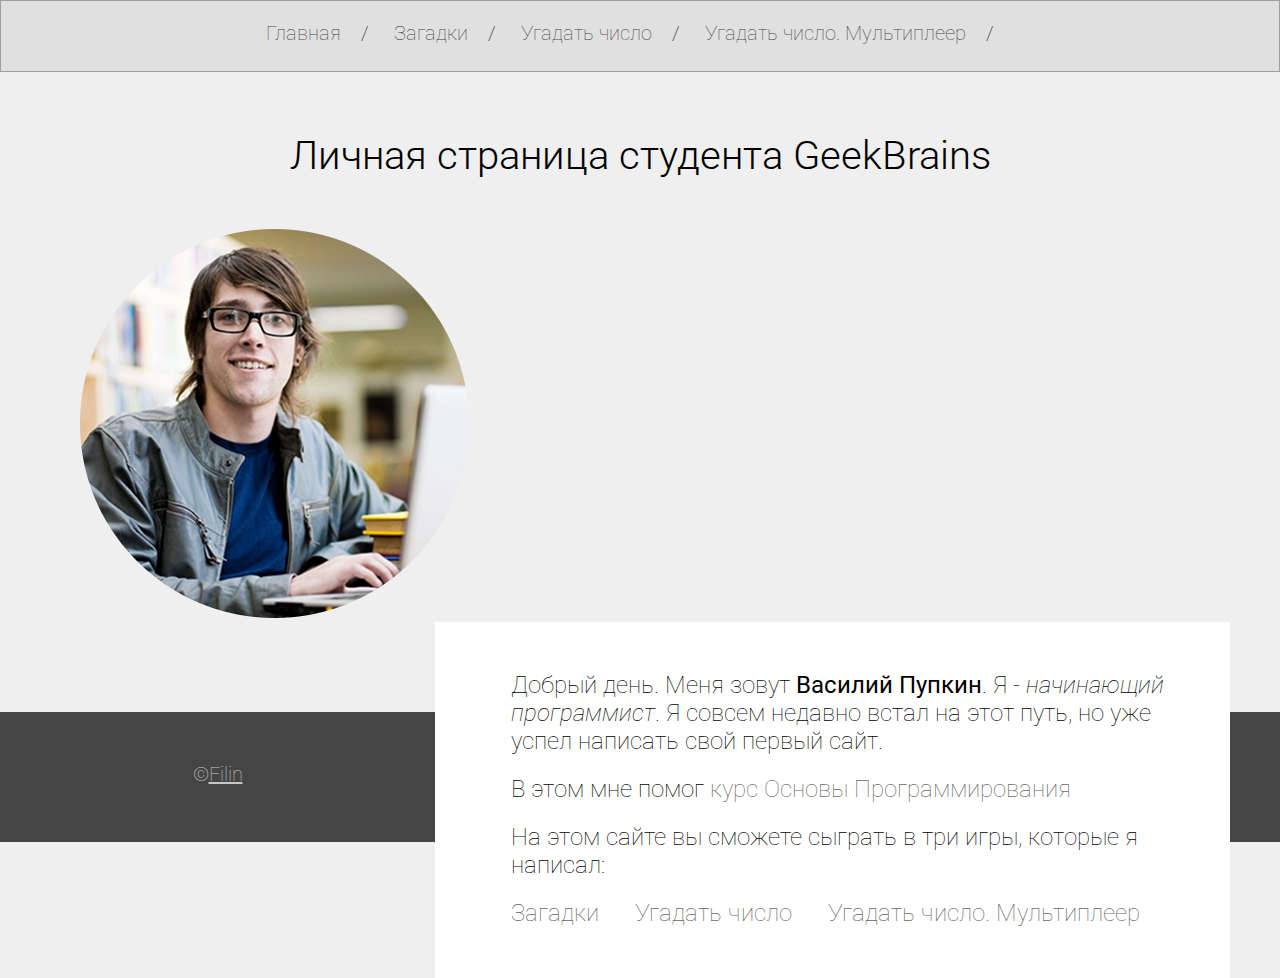
<file: index.html>
<!DOCTYPE html>
<html>
<head>
	<meta charset="utf-8">
	<meta name="viewport" content="width=divice-width, initial-scale=1, shrink-to-fit=no"> 
	<meta http-equiv="x-ua-compatible" content="ie=edge">
	<title>Личная страница студента GeekBrains</title>
	<link rel="stylesheet" href="style.css">
</head>
<body>
	<div id="header">
		<a href="#">Главная</a><span>/</span>
		<a href="puzzles/">Загадки</a><span>/</span>
		<a href="random/">Угадать число</a><span>/</span>
		<a href="random-multi/">Угадать число. Мультиплеер</a><span>/</span>
	</div>
	
	<div id="content">
		<h1>Личная страница студента GeekBrains</h1>
		<div id="center">
			<img src="img/photo.png" alt="Photo">
			<div id="box_text">
				<p>Добрый день. Меня зовут <b>Василий Пупкин</b>. Я - <i>начинающий программист</i>. Я совсем недавно встал на этот путь, но уже успел написать свой первый сайт.</p>
		
				<p>В этом мне помог <a href="https://GeekBrains.ru/courses/2" target="_blank">курс Основы Программирования</a></p>

				<p>На этом сайте вы сможете сыграть в три игры, которые я написал:</p>
				<a href="puzzles/">Загадки</a><span> </span><a href="random/">Угадать число</a><span> </span><a href="random-multi/">Угадать число. Мультиплеер</a>
			</div>
		</div>
	</div>
	<div id="footer">&copy;<a href="#">Filin</a></div>
</body>
</html>
</file>
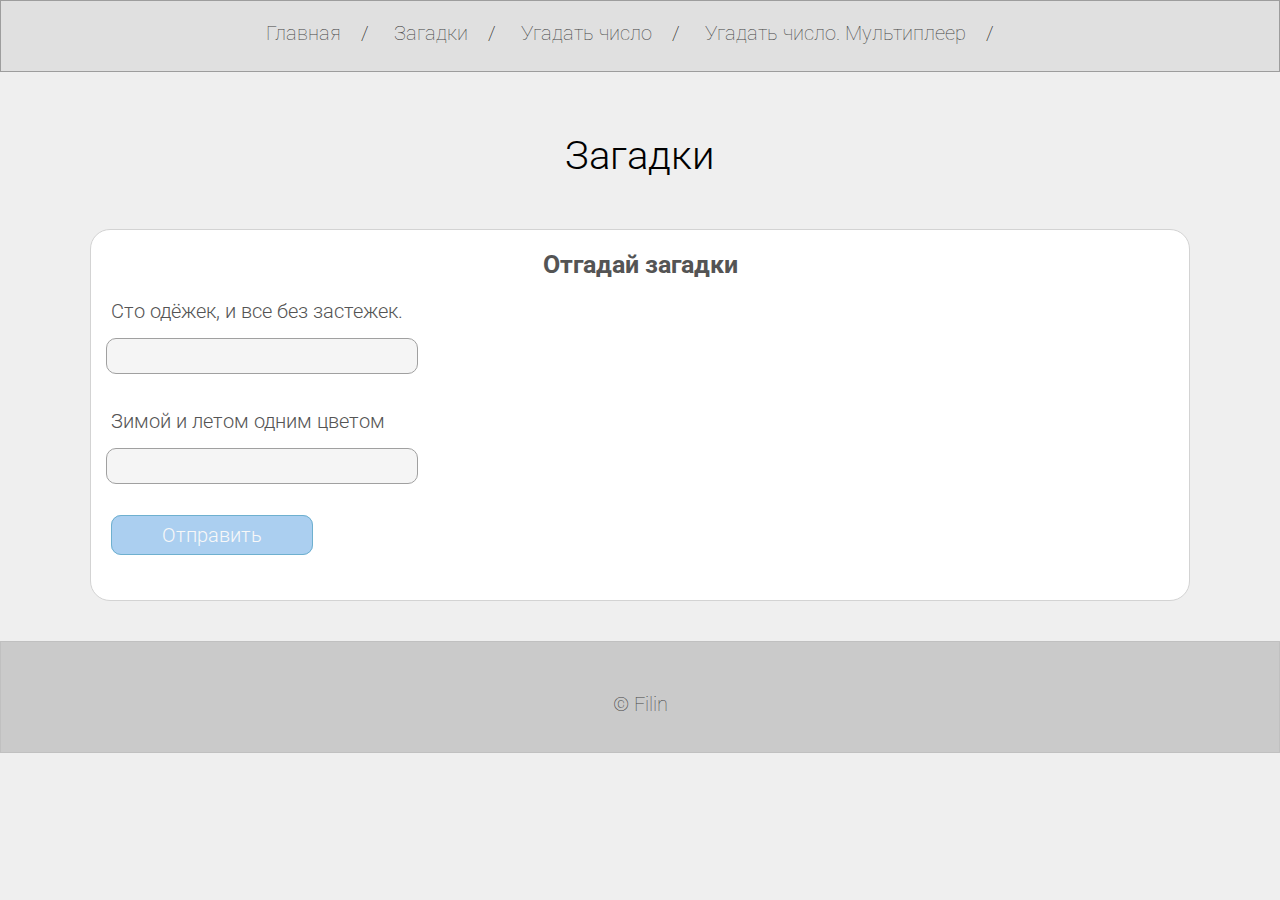
<file: puzzles/index.html>
<!DOCTYPE html>
<html>
<head>
	<title>Загадки</title>
	<meta charset="utf-8">
	<link rel="stylesheet" type="text/css" href="style.css">
	<script type="text/javascript">
		var result = 0;

		function AskQuestion(textBoxId, answer) {
			var userAnswer = document.getElementById(textBoxId).value;
			if (userAnswer == answer) {
				result ++;
			}
		}

		function AskQuestions() {
			result = 0;
			AskQuestion ("userAnswer1", "капуста");
			AskQuestion ("userAnswer2", "елка");

			if (result == 2)
				alert ('Вы угадали все загадки');
			else if (result == 1)
				alert ('Вы угадали только одну загадку');
			else
				alert ('Нет угаданных загадок');

		}
	</script>
</head>
<body>
	<div id="header">
		<a href="../index.html">Главная</a><span>/</span>
		<a href="#">Загадки</a><span>/</span>
		<a href="../random">Угадать число</a><span>/</span>
		<a href="../random-multi">Угадать число. Мультиплеер</a><span>/</span>
	</div>

	<div id="content">
		<h1>Загадки</h1>
		<div id="box">
			<h5>Отгадай загадки</h5>
			<p>Сто одёжек, и все без застежек.</p>
			<input type="text" id="userAnswer1">

			<p>Зимой и летом одним цветом</p>
			<input type="text" id="userAnswer2">
			<br></br>
			<a href="#" onclick="AskQuestions();">Отправить</a>
		</div>

		<div id="footer">
			&copy <a href="../index.html">Filin</a>
		</div>
	</div>
</body>
</html>
</file>
<file: style.css>
@import url('https://fonts.googleapis.com/css?family=Roboto:100,300');

* {
    margin: 0;
    padding: 0;
}

body {
	font-family: 'Roboto', sans-serif;
	background-color: #EFEFEF;
}

#header {
	border: 1px solid #9D9D9D;
	background-color: #E0E0E0;
	height: 50px;
	padding-top: 20px;
	font-size: 20px;
	text-align: center;
	font-weight: 100;
}

#header a {
	color: #444444;
	text-decoration: none;
}

#header span {
    padding: 0 20px;
}

#content {
    height: 580px;
    margin: 0 auto;
}

#content h1 {
	text-align: center;
	margin-top: 60px;
	margin-bottom: 50px;
	font-weight: 300;
	font-size: 40px;
}

#content img {
    margin-left: 80px;
}

#box_text {
	width: 671px;
	margin-right: 50px;
	float: right;
	background-color: #FFFFFF;
	font-weight: 100;
	font-size: 24px;
	padding: 49px 48px 51px 76px;
}

#box_text p {
	margin-bottom: 20px;
}

#box_text a {
	text-decoration: none;
	color: #686868;
}

#box_text span {
	padding: 0 15px;
}

#footer {
	height: 80px;
	background-color: #454545;
	color: #C7C7C7;
	padding-top: 50px;
	text-align: center;
	font-size: 20px;
	font-weight: 100;
}

#footer a {
	text-decoration: underline;
	color: #C7C7C7;
	font-weight: 100;
}
</file>
<file: puzzles/style.css>
@import url('https://fonts.googleapis.com/css?family=Roboto:100,300');

* {
    margin: 0;
    padding: 0;
}

body {
	font-family: 'Roboto', sans-serif;
	background-color: #EFEFEF;
}

#header {
	border: 1px solid #9D9D9D;
	background-color: #E0E0E0;
	height: 50px;
	padding-top: 20px;
	font-size: 20px;
	text-align: center;
	font-weight: 100;
}

#header a {
	color: #444444;
	text-decoration: none;
}

#header span {
    padding: 0 20px;
}

#content {
    height: 580px;
    margin: 0 auto;
}

#content h1 {
	text-align: center;
	margin-top: 60px;
	margin-bottom: 50px;
	font-weight: 300;
	font-size: 40px;
}

#box {
	height: 350px;
	padding-top: 20px;
	background-color: #FFFFFF;
	margin-top: 30px;
	margin-left: 90px;
	margin-right: 90px;
	border-radius: 20px;
	border: 1px solid #D3D3D3;
	font-size: 20px;
	font-weight: 300;
	color: #545454;
}

#box h5 {
	text-align: center;
	font-size: 25px;
}

#box p {
	padding-top: 20px;
	padding-left: 20px;
}

#box input {
	margin: 15px;;
	font-family: Roboto;
	font-weight: 300;
	font-size: 20px;
	border: 1px solid #a0a0a0;
	border-radius: 10px;
	background-color: #f5f5f5;
	color: #545454;
	width: 300px;
	padding: 5px;
}	

#box a {
	text-decoration: none;
	border: 1px solid #6EB0CF;
	border-radius: 10px;
	background-color: #ABCFF0;
	margin-top: 20px;
	margin-left: 20px;
	padding: 7px 50px;
	color: #F8F8F8;
	font-weight: 300;
}

#footer {
	margin-top: 40px;
	border: 1px solid #C0C0C0;
	height: 60px;
	padding-top: 50px;
	background-color: #CACACA;
	color: #484848;
	text-align: center;
	font-size: 20px;
	font-weight: 100;
}

#footer a {
	text-decoration: none;
	color: #484848;
	font-weight: 100;
}
</file>
